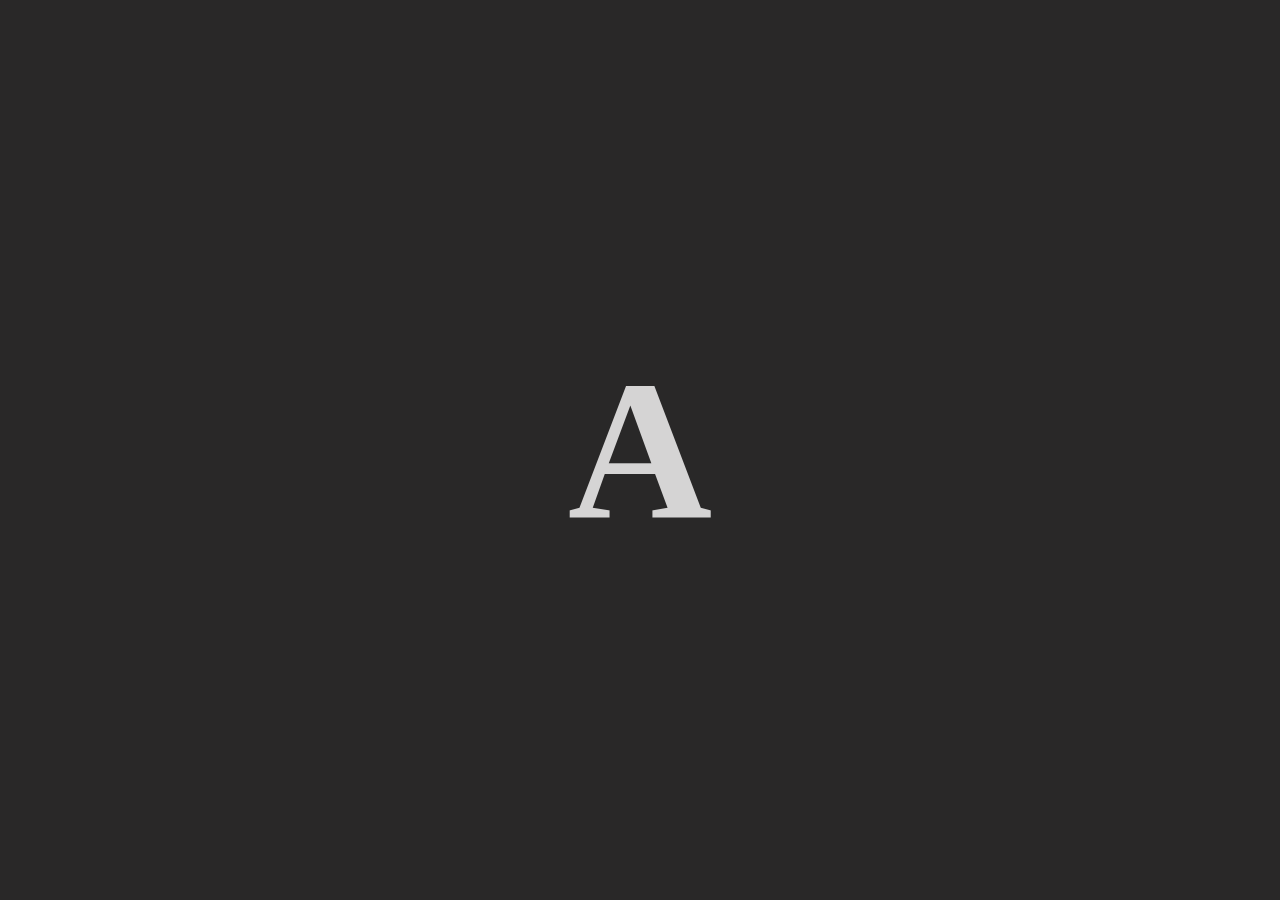
<file: project1/index.html>
<!DOCTYPE html>
<html lang="en">
<head>
    <meta charset="UTF-8">
    <meta name="viewport" content="width=device-width, initial-scale=1.0">
    <title>Document</title>
    <link rel="stylesheet" href="style.css">
</head>
<body>
   <div class="letterArea">
      <h1>A</h1>
   </div>
  <script src="script.js"></script>
</body>
</html>
</file>
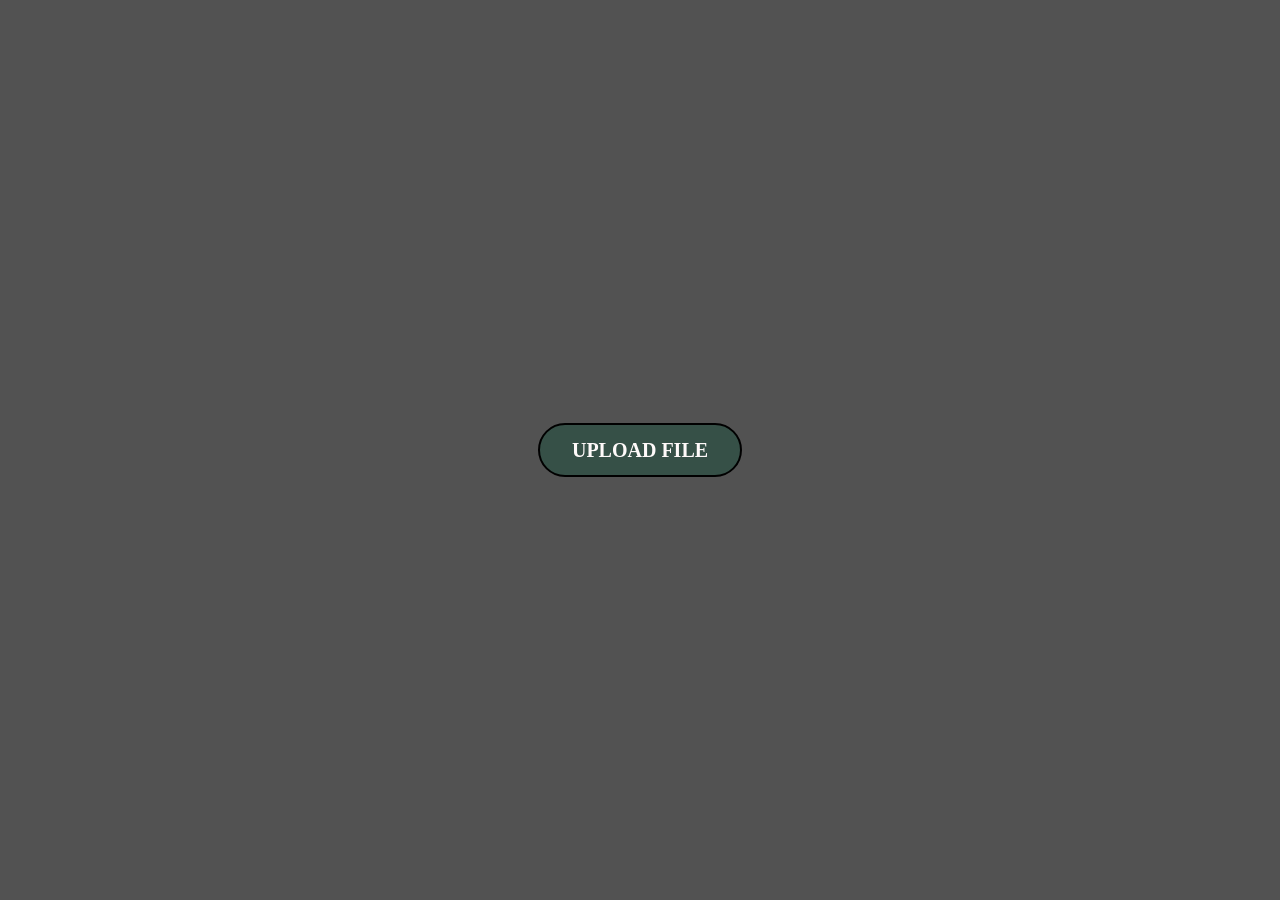
<file: project2/index.html>
<!DOCTYPE html>
<html lang="en">
<head>
    <meta charset="UTF-8">
    <meta name="viewport" content="width=device-width, initial-scale=1.0">
    <title>Document</title>
    <link rel="stylesheet" href="style.css">
</head>
<body>
    <div class="main">
        <input type="file" class="input">
        <div class="btn">
            UPLOAD FILE
        </div>
    </div>
    <script src="script.js"></script>
</body>
</html>
</file>
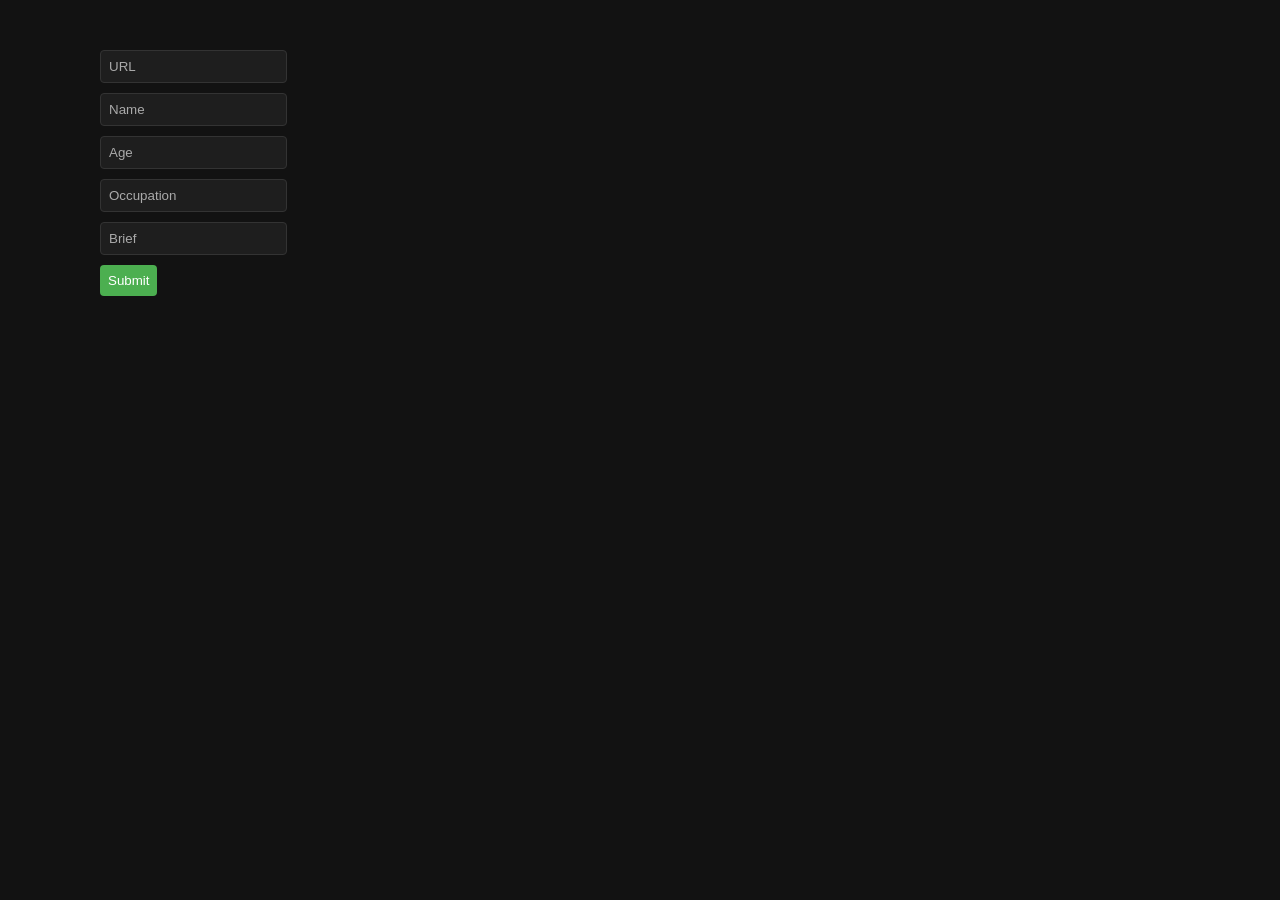
<file: project3/index.html>
<!DOCTYPE html>
<html lang="en">
<head>
    <meta charset="UTF-8">
    <meta name="viewport" content="width=device-width, initial-scale=1.0">
    <title>Document</title>
    <link rel="stylesheet" href="style.css">
</head>
<body>
<div class="main">
    <form action="" id="form for practice">
        <input type="text"  placeholder="URL">
       <input type="text" placeholder="Name">
       <input type="text" placeholder="Age">
       <input type="text" placeholder="Occupation">
       <input type="text" placeholder="Brief">
       <input type="submit" value="Submit">
    
    </form>
 
<script src="script.js"></script>
</body>
</html>
</file>
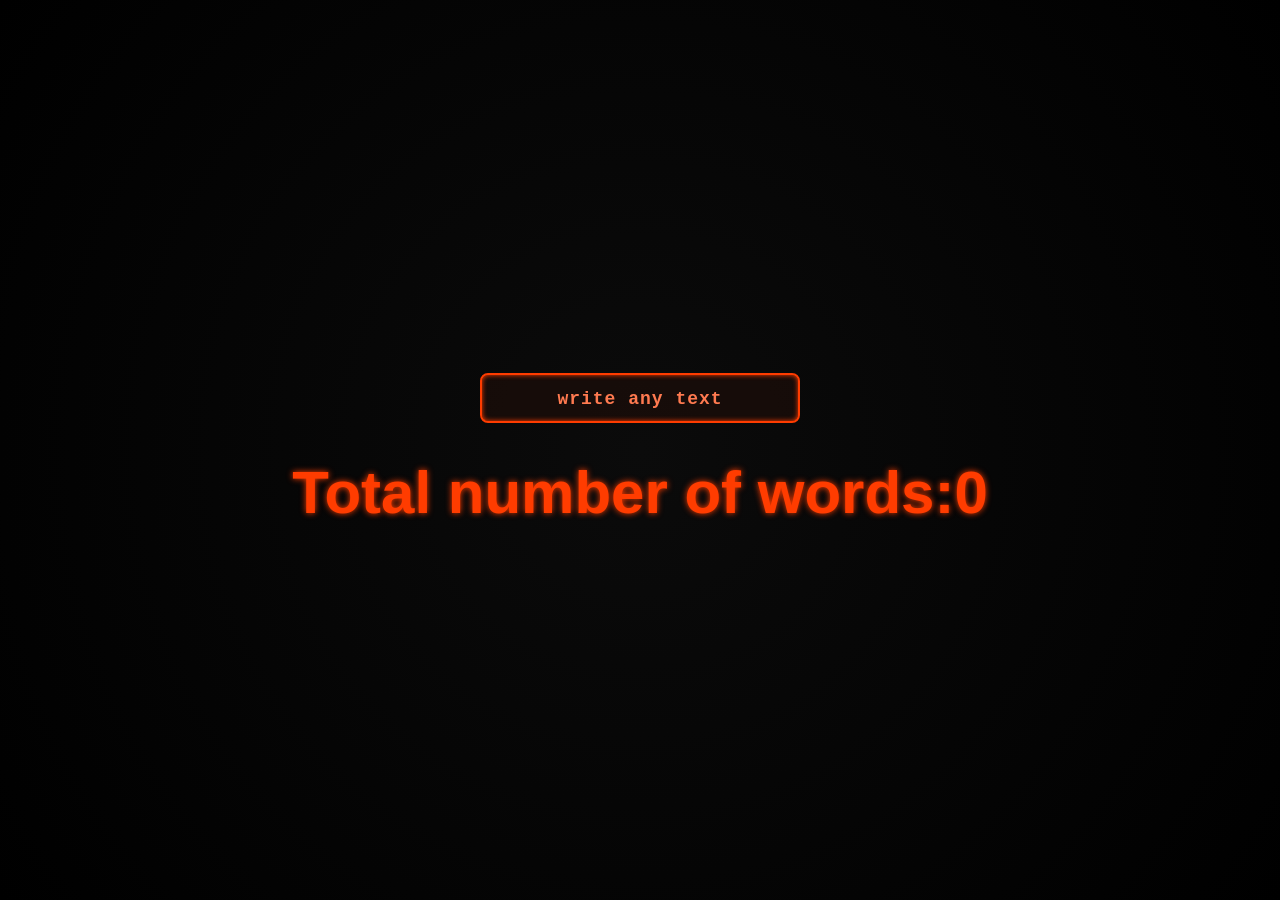
<file: project4/index.html>
<!DOCTYPE html>
<html lang="en">
<head>
    <meta charset="UTF-8">
    <meta name="viewport" content="width=device-width, initial-scale=1.0">
    <title>Document</title>
    <link rel="stylesheet" href="style.css">
</head>
<body>
    <div class="main">
        <input type="text" placeholder="write any text">
        <h1>Total number of words:<span>0</span></h1>
    </div>
    <script src="script.js"></script>
</body>
</html>
</file>
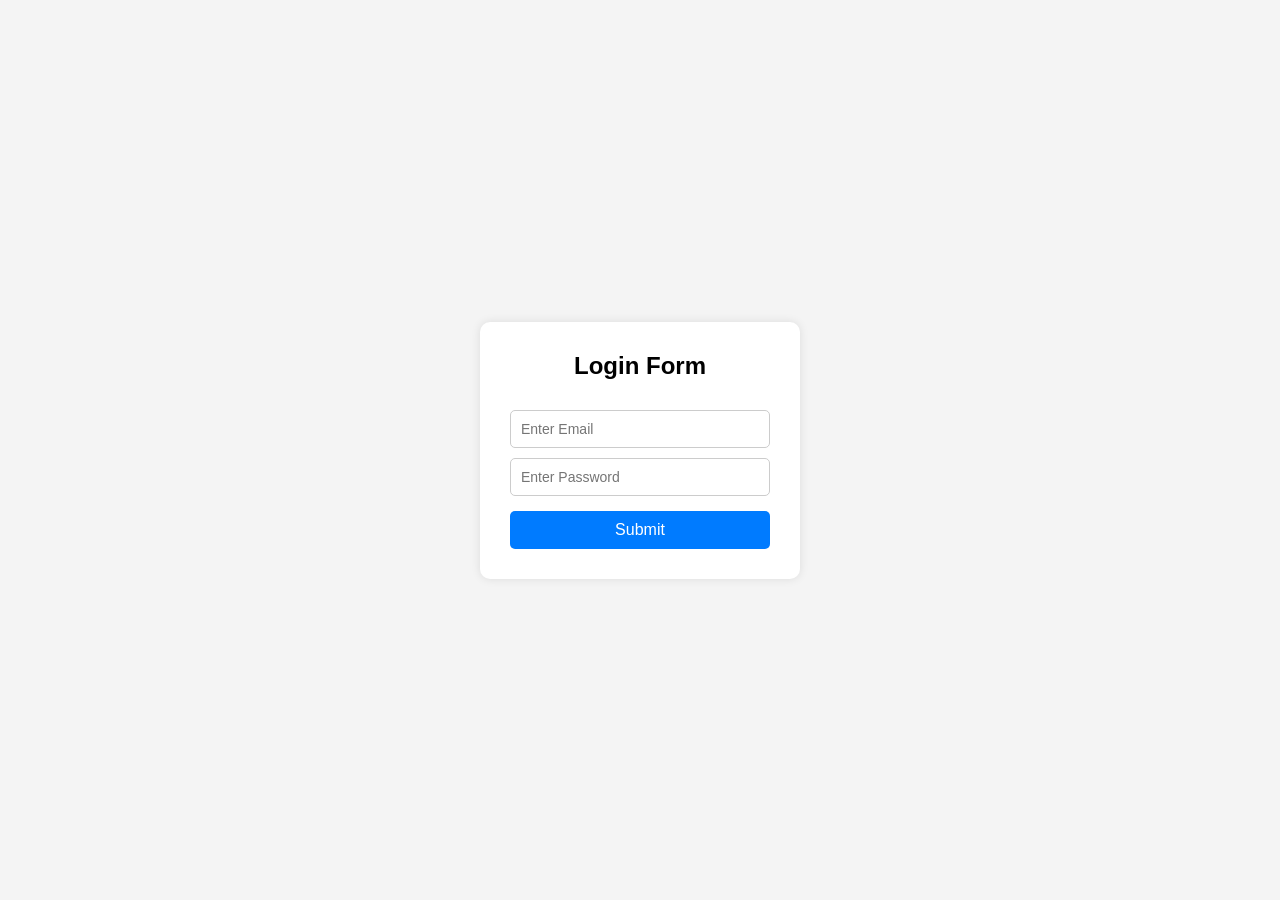
<file: project5/index.html>
<!DOCTYPE html>

<html lang="en">

<head>

    <meta charset="UTF-8">

    <meta name="viewport" content="width=device-width, initial-scale=1.0">

    <title>Email Password Validator</title>

    <link rel="stylesheet" href="style.css">

</head>


<body>

    <div class="container">

        <h2>Login Form</h2>

        <form>

            <input type="text" id="email" placeholder="Enter Email">

            <small class="error">Enter valid email</small>


            <input type="password" id="password" placeholder="Enter Password">

            <small class="error">Password must be 6+ characters</small>


            <button type="submit">Submit</button>
            <h4>all details are correct</h4>

        </form>

    </div>
<script src="script.js"></script>
</body>

</html>
</file>
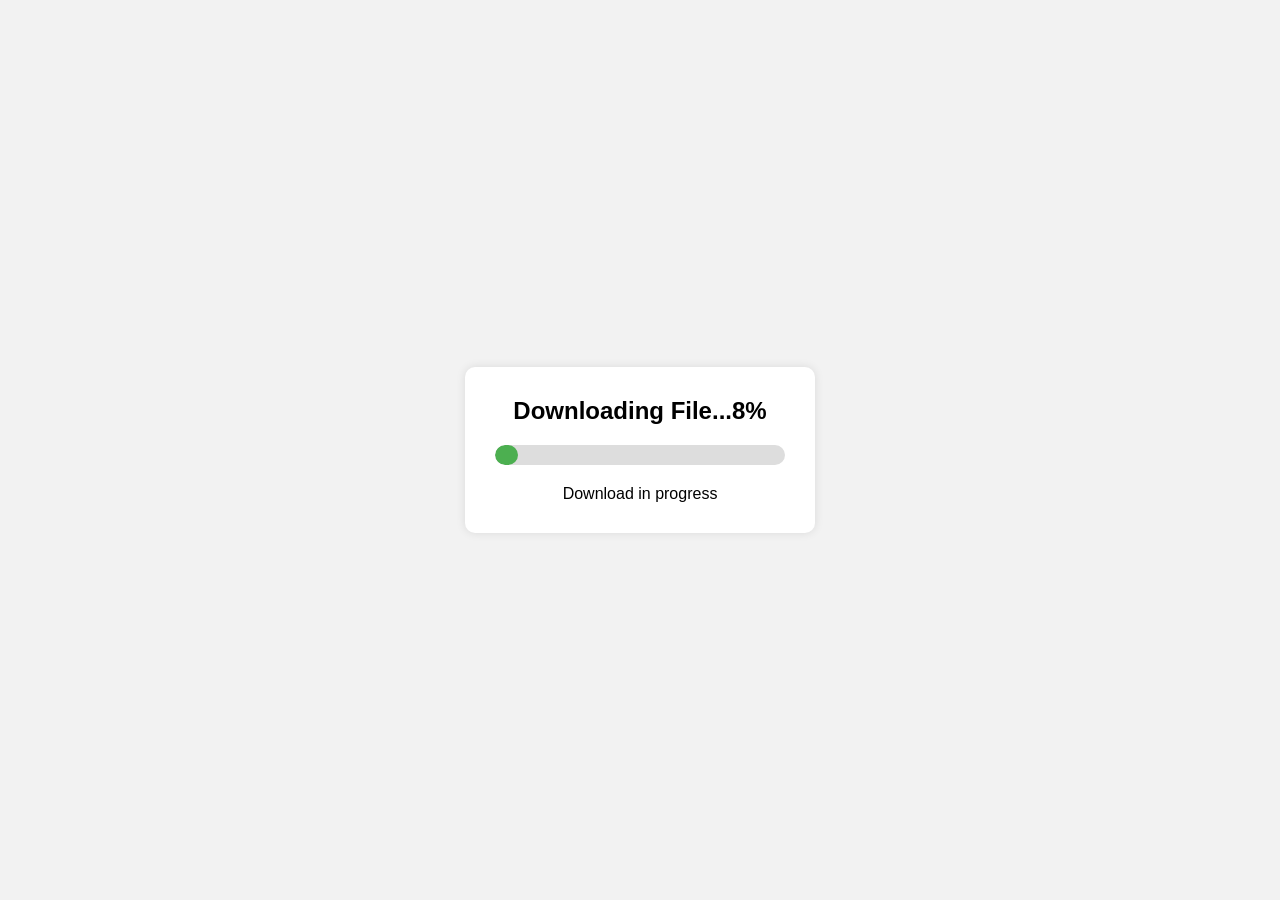
<file: project6/index.html>
<!DOCTYPE html>
<html lang="en">
<head>
    <meta charset="UTF-8">
    <meta name="viewport" content="width=device-width, initial-scale=1.0">
    <title>Download Progress</title>
    <link rel="stylesheet" href="style.css">
</head>
<body>

    <div class="container">
        <h2>Downloading File...<span>0%</span></h2>

        <div class="progress-bar">
            <div class="progress"></div>
        </div>

        <p class="para">Download in progress</p>
    </div>
<script src="script.js"></script>
</body>
</html>
</file>
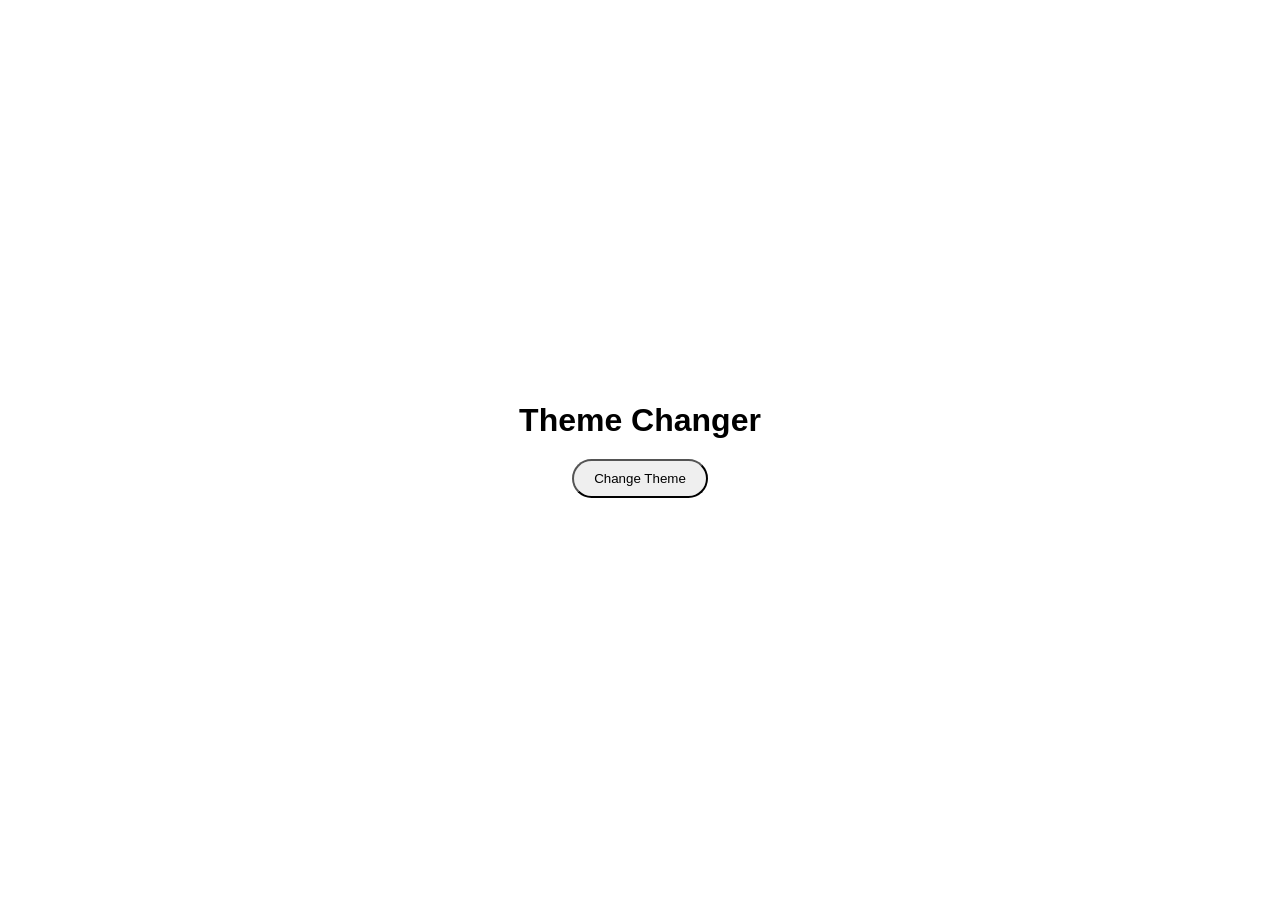
<file: project7/index.html>
<!DOCTYPE html>
<html lang="en">
<head>
<meta charset="UTF-8">
<meta name="viewport" content="width=device-width, initial-scale=1.0">
<title>Theme Changer</title>
<link rel="stylesheet" href="style.css">
</head>

<body>

<h1>Theme Changer</h1>

<button id="btn">Change Theme</button>

<script src="script.js"></script>

</body>
</html>
</file>
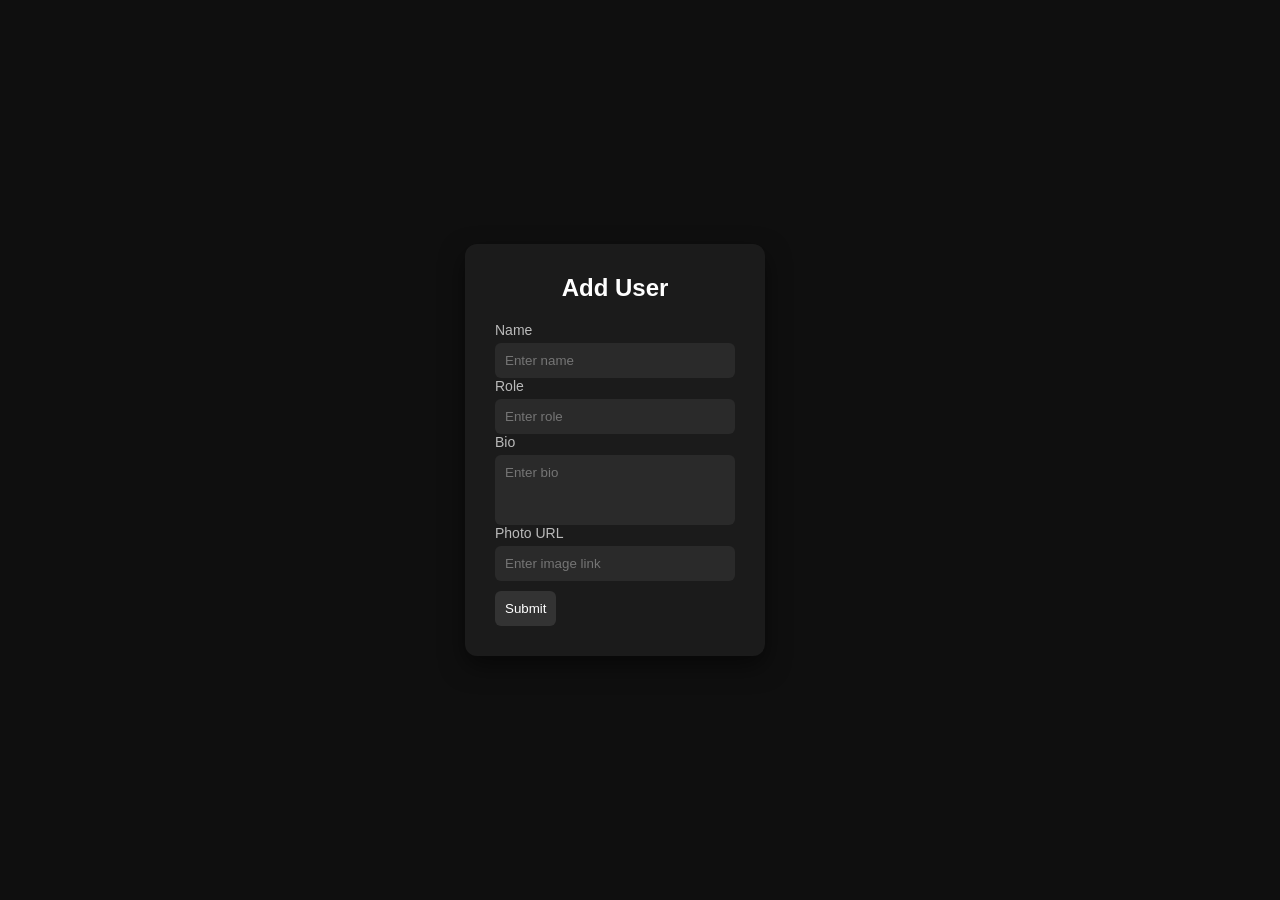
<file: project9/index.html>
<!DOCTYPE html>
<html lang="en">
<head>
  <meta charset="UTF-8">
  <meta name="viewport" content="width=device-width, initial-scale=1.0">
  <title>User Profile UI</title>
  <link rel="stylesheet" href="style.css">
</head>

<body>

  <div class="container">

    <!-- FORM -->
    <div class="form-section">
      <div class="form-card">

        <h2 class="form-title">Add User</h2>

        <form>

          <div class="form-group">
            <label>Name</label>
            <input type="text" placeholder="Enter name">
          </div>

          <div class="form-group">
            <label>Role</label>
            <input type="text" placeholder="Enter role">
          </div>

          <div class="form-group">
            <label>Bio</label>
            <textarea placeholder="Enter bio"></textarea>
          </div>

          <div class="form-group">
            <label>Photo URL</label>
            <input type="text" placeholder="Enter image link">
          </div>

          <button class="submit-btn">Submit</button>

        </form>

      </div>
    </div>

    <!-- USER CARDS -->
    <div class="card-section"></div>

  </div>

  <script src="script.js"></script>

</body>
</html>
</file>
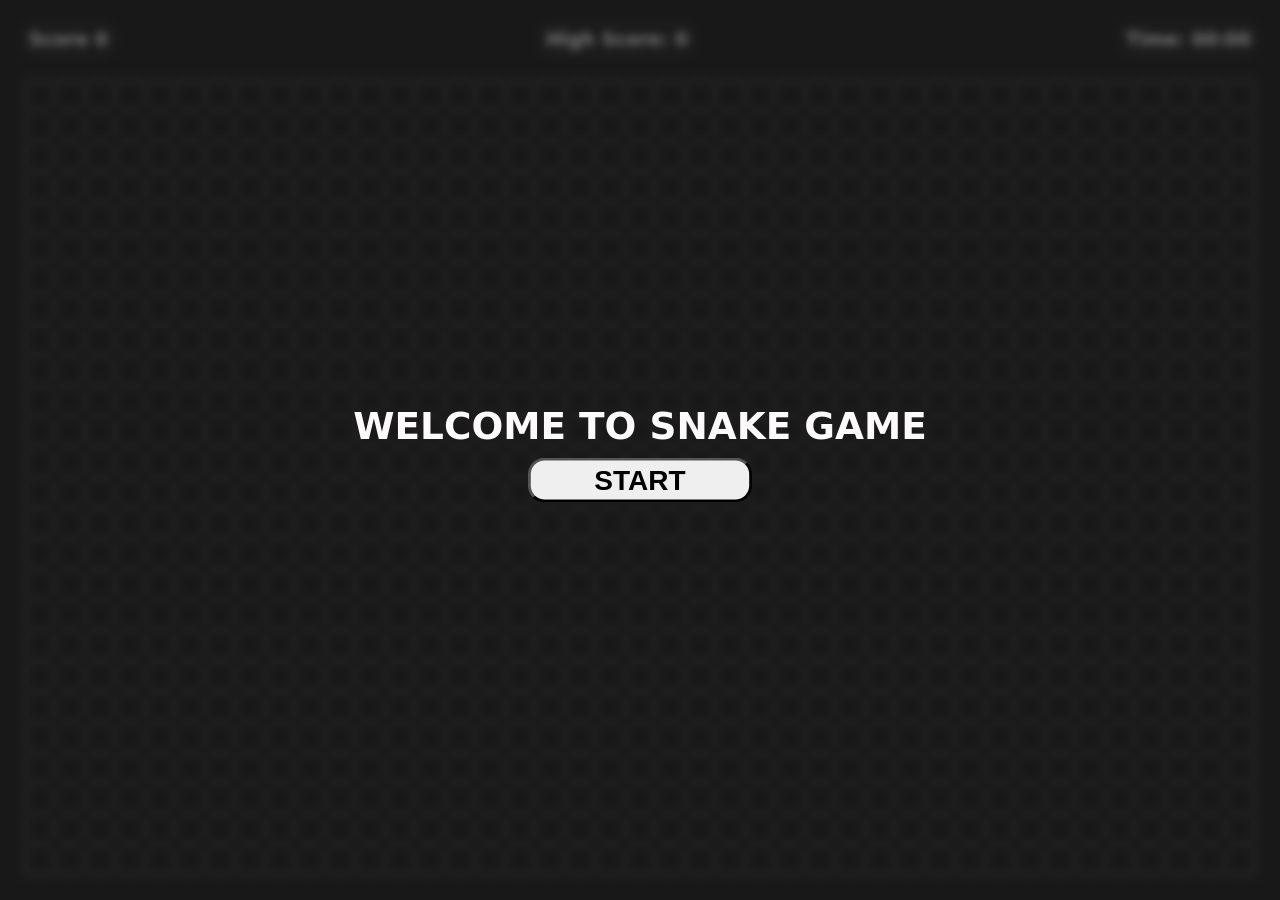
<file: Big Projects/snake game/index.html>
<!DOCTYPE html>
<html lang="en">
<head>
    <meta charset="UTF-8">
    <meta name="viewport" content="width=device-width, initial-scale=1.0">
    <title>Document</title>
    <link rel="stylesheet" href="style.css">
</head>
<body>
    <main>
        
        <section>
            <div class="infos">
                <div class="info">
                   <h3>Score
                   <span id="score">0</span>
                   </h3>
                </div>
                <div class="info">
                    <h3>High Score:
                    <span id="high-score">0</span>
                    </h3>
                </div>
                <div class="info">
                    <h3>Time:
                    <span id="time">00:00</span>
                    </h3>
                </div>
                <!-- <div class="info">
                    <h3>Speed:
                    <span id="time">00:00</span>
                    </h3>
                </div> -->
            </div>
            <div class="board">
                
            </div>
        </section>
        <div class="modal">
            <div class="start_game">
                <h3>WELCOME TO SNAKE GAME</h3>
                <button class="btn-start">START</button>
            </div>
            <div class="game_over">
                <h3>GAME OVER</h3>
                <button class="btn-over">RESTART</button>
            </div>

            
        </div>

        
    </main>
    







<script src="script.js"></script>
</body>
</html>
</file>
<file: project1/style.css>
*{
    margin:0;
    padding:0;
    box-sizing:border-box;
}

body{
    height:100vh;
    width:100%;
    background-color: rgb(41, 40, 40);
    display:flex;
    justify-content:center;
    align-items:center;
}

h1{
    color:rgb(213, 212, 212);
    font-size:200px;
}

.letterArea{
    height:200px;
    width:200px;
    display:flex;
    justify-content:center;
    align-items:center;
    /* border:2px solid white; */
}
</file>
<file: project2/style.css>
*{
    padding:0%;
    margin:0%;
}
html,body{
    height: 100%;
    width:100%;
}
.main{
    height:100vh;
    width:100%;
    display:flex;
    justify-content: center;
    align-items: center;
    background-color: rgb(82, 82, 82);
    
}
.input{
    display:none;

}
.btn{
    font-size: 20px;
    font-weight: 800;
    border:2px solid black;
    height:50px;
    width:200px;
    border-radius:50px;
    display: flex;
    justify-content: center;
    align-items: center;
    background-color: rgb(54, 80, 71);
    color:snow;
    font-family: cursive;
    
}
</file>
<file: project3/style.css>
*{
    padding:0;
    margin:0;
    box-sizing:border-box;
}

html,body{
    height:100%;
    width:100%;
    background-color:#121212;
    color:white;
    font-family:Arial, Helvetica, sans-serif;
}

.main{
    padding-top:50px;
    padding-left:100px;
}

/* Inputs */
input{
    display:block;
    border-radius:4px;
    background-color:#1e1e1e;
    color:white;
    margin-bottom:10px;
    padding:8px;
    border:1px solid #333;
}

input::placeholder{
    color:#aaa;
}

input[type="submit"]{
    background-color:#4CAF50;
    border:none;
    cursor:pointer;
}

input[type="submit"]:hover{
    background-color:#3e8e41;
}

/* Profile Card */
.profile{
    max-width:300px;
    border:1px solid #333;
    padding:20px;
    margin-top:20px;
    border-radius:10px;
    background-color:#1e1e1e;
}

.profpic{
    height:100px;
    width:100px;
    border-radius:50%;
    background-color:#333;
    overflow:hidden;
}

img{
    height:100%;
    width:100%;
    object-fit:cover;
    border-radius:50%;
}

.profile h2,
.profile h3,
.profile h4{
    margin-top:6px;
}

.profile p{
    font-size:15px;
    margin-top:6px;
    color:#ccc;
}
</file>
<file: project4/style.css>
*{
  margin:0;
  padding:0;
  box-sizing:border-box;
}

html,body{
  height:100%;
  width:100%;
  background: radial-gradient(circle at center, #0b0b0b, #000000);
  font-family:'Orbitron', sans-serif;
  color:#ff3c00;
}

.main{
  height:100vh;
  width:100%;
  display:flex;
  flex-direction:column;
  align-items:center;
  justify-content:center;
}

/* Input */

input{
  height:50px;
  width:320px;
  background: rgba(255,60,0,0.05);
  border:2px solid #ff3c00;
  border-radius:8px;
  text-align:center;
  color:#ff3c00;
  font-size:18px;
  outline:none;
  letter-spacing:1px;
  box-shadow:0 0 5px #ff3c00 inset;
  transition:0.3s;
}

/* Focus glow (reduced) */

input:focus{
  box-shadow:
  0 0 5px #ff3c00,
  inset 0 0 5px #ff3c00;
}

/* Placeholder */

input::placeholder{
  font-family:'Courier New', Courier, monospace;
  font-size:18px;
  font-weight:600;
  color:#ff7a50;
}

/* Counter */

h1{
  margin-top:35px;
  font-size:60px;
  color:#ff3c00;
  text-shadow:0 0 6px #ff3c00;
}
</file>
<file: project5/style.css>
*{
margin:0;
padding:0;
box-sizing:border-box;
font-family:Arial, Helvetica, sans-serif;
}

body{
height:100vh;
display:flex;
justify-content:center;
align-items:center;
background:#f4f4f4;
}

.container{
background:white;
padding:30px;
border-radius:10px;
width:320px;
box-shadow:0 0 10px rgba(0,0,0,0.1);
}

h2{
text-align:center;
margin-bottom:20px;
}

input{
width:100%;
padding:10px;
margin-top:10px;
border:1px solid #ccc;
border-radius:5px;
font-size:14px;
}

button{
width:100%;
margin-top:15px;
padding:10px;
background:#007BFF;
border:none;
color:white;
font-size:16px;
border-radius:5px;
cursor:pointer;
transition:0.15s ease;
transform:translateZ(0);
touch-action:manipulation;
}

button:hover{
background:#0056b3;
}

button:active{
transform:scale(0.96);
}
.error{
display:none;
color:red;
font-size:12px;
margin-top:3px;
}
h4{
display:none;
color:green;
text-align:center;
margin-top:10px;
}
</file>
<file: project6/style.css>
*{
    margin:0;
    padding:0;
    box-sizing:border-box;
    font-family:Arial, Helvetica, sans-serif;
}

body{
    height:100vh;
    display:flex;
    justify-content:center;
    align-items:center;
    background:#f2f2f2;
}

.container{
    background:white;
    padding:30px;
    border-radius:10px;
    text-align:center;
    width:350px;
    box-shadow:0 0 10px rgba(0,0,0,0.1);
}

.progress-bar{
    width:100%;
    height:20px;
    background:#ddd;
    border-radius:20px;
    overflow:hidden;
    margin:20px 0;
}

.progress{
    height:100%;
    width:0%;
    background:#4CAF50;
    border-radius:20px;
}
</file>
<file: project7/style.css>
*{
  margin:0;
  padding:0;
  box-sizing:border-box;
}

body{
  height:100vh;
  display:flex;
  flex-direction:column;
  justify-content:center;
  align-items:center;
  font-family:Arial;
}

/* Light Theme */

.light{
  background:white;
  color:black;
}

/* Dark Theme */

.dark{
  background:black;
  color:white;
}

button{
  margin-top:20px;
  padding:10px 20px;
  cursor:pointer;
  border-radius: 20px;
}
</file>
<file: project9/style.css>
/* RESET */

*{
margin:0;
padding:0;
box-sizing:border-box;
font-family: Arial, Helvetica, sans-serif;
}


/* BODY */

body{
height:100vh;
background:#0f0f0f;
display:flex;
justify-content:center;
align-items:center;
}


/* MAIN CONTAINER */

.container{
display:flex;
gap:50px;
animation:fadeIn 1s ease;
}


/* FORM CARD */

.form-card{
width:300px;
padding:30px;
background:#1b1b1b;
border-radius:12px;
color:white;
box-shadow:0 10px 25px rgba(0,0,0,0.5);
transition:0.3s;
}

.form-card:hover{
transform:translateY(-5px);
}

.form-title{
text-align:center;
margin-bottom:20px;
}


/* FORM */

.user-form{
display:flex;
flex-direction:column;
gap:15px;
}

.form-group{
display:flex;
flex-direction:column;
gap:5px;
}

label{
font-size:14px;
color:#bbb;
}

input,
textarea{
background:#2a2a2a;
border:none;
padding:10px;
border-radius:6px;
color:white;
outline:none;
transition:0.3s;
}

input:focus,
textarea:focus{
background:#333;
}

textarea{
resize:none;
height:70px;
}


/* BUTTON */

.submit-btn{
margin-top:10px;
padding:10px;
border:none;
border-radius:6px;
background:#333;
color:white;
cursor:pointer;
transition:0.3s;
}

.submit-btn:hover{
background:#555;
transform:scale(1.05);
}


/* USER CARD */

.user-card{
width:230px;
padding:20px;
background:#1b1b1b;
border-radius:12px;
text-align:center;
color:white;
box-shadow:0 10px 25px rgba(0,0,0,0.5);
transition:0.4s;
}

.user-card:hover{
transform:translateY(-10px) scale(1.03);
}


/* PROFILE IMAGE */

.profile-img{
width:90px;
height:90px;
margin:auto;
margin-bottom:10px;
overflow:hidden;
border-radius:50%;
}

.profile-img img{
width:100%;
height:100%;
object-fit:cover;
transition:0.4s;
}

.profile-img:hover img{
transform:scale(1.2);
}


/* TEXT */

.user-role{
color:#aaa;
font-size:14px;
margin:5px 0;
}

.user-bio{
font-size:13px;
color:#ccc;
}


/* ANIMATION */

@keyframes fadeIn{

from{
opacity:0;
transform:translateY(40px);
}

to{
opacity:1;
transform:translateY(0);
}

}
</file>
<file: Big Projects/snake game/style.css>
/* Reset */
* {
    margin: 0;
    padding: 0;
    box-sizing: border-box;
}
:root{
    /* background colour */
    --bg-primary-color:#020202;
    --bg-secondary-color:rgb(230, 230, 136);
    --bg-third-color:rgba(200, 40, 40, 0.697);

    /* text colour */
    --text-primary-color:#fcfafa;

    /* spacing around  */
    --space-xs:4px;
    --space-s:8px;
    --space-md:16px;
    --space-lg:24px;
    --space-xl:32px;
    --space-2xl:40px;
    --space-3xl:48px;
    /* border colour*/
    --border-primary-color:#4e4d4d;


    /* border radius */
    --border-radius-xs:4px;
    --border-radius-s:8px;
    --border-radius-me:12px;
    --border-radius-lg:16px;
    --border-radius-xl:20px;



}
html,body{
    height:100%;
    background-color: var(--bg-primary-color);
    color: var(--text-primary-color);
    font-family: system-ui, -apple-system, BlinkMacSystemFont, 'Segoe UI', Roboto, Oxygen, Ubuntu, Cantarell, 'Open Sans', 'Helvetica Neue', sans-serif;
}
main,
section{
    width: 100%;
    height:100%;
    /* border:1px solid yellow; */
}
section{
    padding:var(--space-lg);
    height:100%;
    display:flex;
    flex-direction: column;
    /* background-color: blue; */
    /* border:1px solid red; */
     gap:var(--space-lg)
}
section .infos{
    width:100%;
    display: flex;
    justify-content:space-between;
    
    
}
section .info{
    padding:var(--space-xs);
    border:1px solid var(--border-primary-color);
    border-radius:var(--border-radius-s);

}
.board{
    border:1px solid var(--border-primary-color);
    flex-grow: 1;
    display:grid;
    grid-template-columns: repeat(auto-fill,minmax(30px,1fr));
    grid-template-rows: repeat(auto-fill,minmax(30px,1fr));

    
    
}
.block{
    /* height:30px;
    width:30px; */
    border:1px solid var(--border-primary-color);
    border-radius: 50%;
}

.fill{
    background-color: var(--bg-secondary-color);
}
.food{
    background-color: var(--bg-third-color);
}
.modal{
    height:100%;
    width:100%;
    position:fixed;
    top:0;
    background-color: rgba(40, 40, 40, 0.611);
    backdrop-filter: blur(4px);
    display:flex;
    justify-content: center;
    align-items: center;
}
.modal .start_game{
    display:flex;
    flex-direction: column;
    align-items: center;
    gap:var(--space-md);
    font-size: xx-large;
    
}
.modal .start_game .btn-start,
.modal .game_over .btn-over{
      height:2rem;
      width:10rem;
      border-radius: var(--border-radius-me);
      font-weight: bold;
      font-size: 20px;
      transition:all 0.3s ease;
}
.btn-start
,.btn-over:hover{
    transform:scale(1.4);
    cursor: pointer;
}
.game_over{
    display:none;
    flex-direction: column;
    align-items: center;
    gap:var(--space-md);
    font-size: xx-large;
}
</file>
